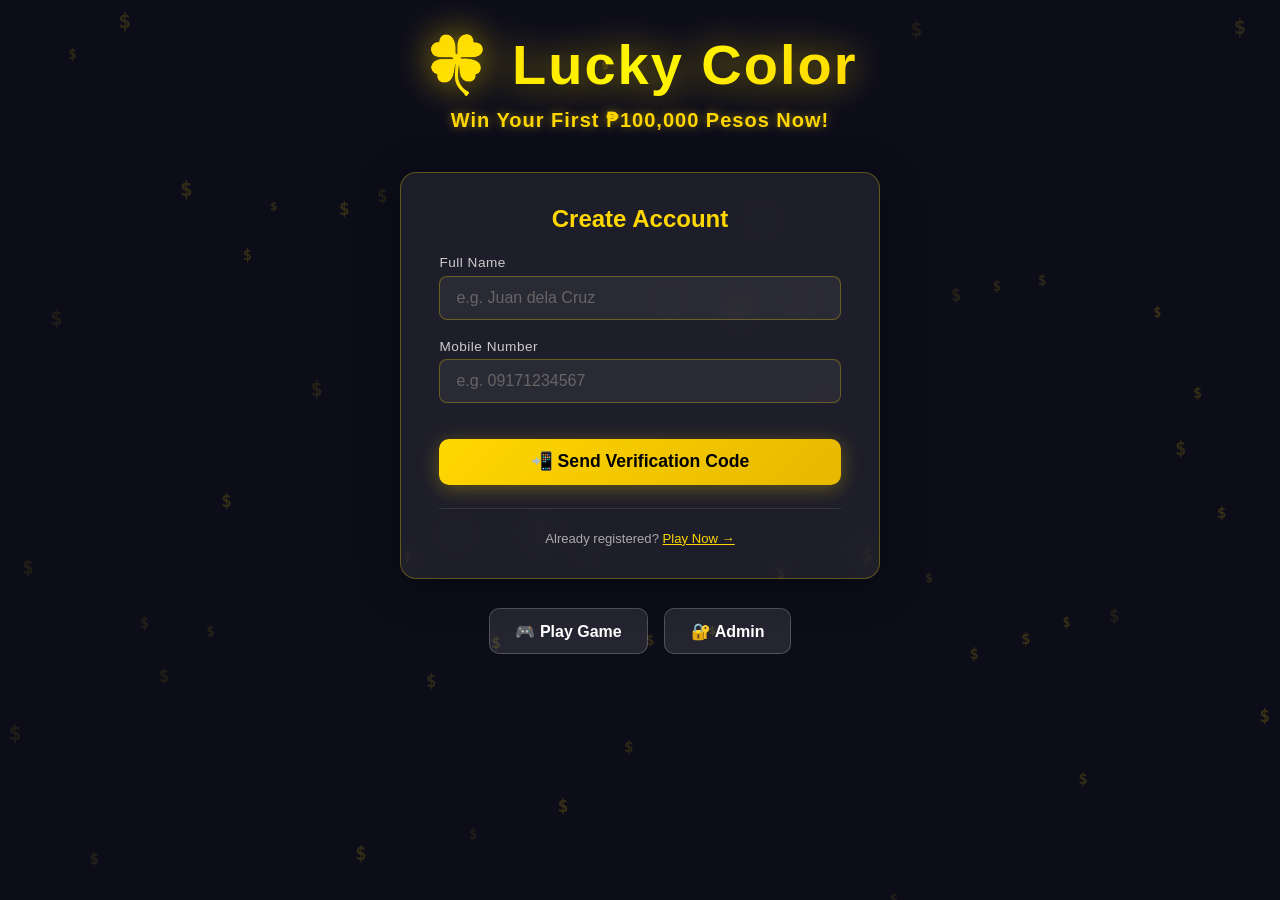
<file: index.html>
<!DOCTYPE html>
<html lang="en">
<head>
  <meta charset="UTF-8" />
  <meta name="viewport" content="width=device-width, initial-scale=1.0" />
  <title>Lucky Color – Win ₱100,000!</title>
  <link rel="stylesheet" href="style.css" />
</head>
<body>

<canvas id="rain-canvas"></canvas>

<div class="page-wrapper">

  <!-- Hero -->
  <div class="hero">
    <div class="logo">🍀 Lucky Color</div>
    <div class="tagline">Win Your First ₱100,000 Pesos Now!</div>
  </div>

  <!-- Sign-up Card -->
  <div class="card">
    <h2>Create Account</h2>

    <form id="signup-form" novalidate autocomplete="off">
      <div class="form-group">
        <label for="full-name">Full Name</label>
        <input type="text" id="full-name" name="full-name"
               placeholder="e.g. Juan dela Cruz" required />
      </div>

      <div class="form-group">
        <label for="phone">Mobile Number</label>
        <input type="tel" id="phone" name="phone"
               placeholder="e.g. 09171234567" required />
      </div>

      <div id="signup-msg" class="msg"></div>

      <button type="submit" class="btn btn-primary mt-2">
        📲 Send Verification Code
      </button>
    </form>

    <hr class="divider" />

    <p class="text-center small">
      Already registered?
      <a href="game.html" style="color:var(--gold);">Play Now →</a>
    </p>
  </div>

  <div class="nav-links">
    <a href="game.html"  class="btn btn-secondary">🎮 Play Game</a>
    <a href="admin.html" class="btn btn-secondary">🔐 Admin</a>
  </div>

</div>

<script src="app.js"></script>
<script>
  const form   = document.getElementById('signup-form');
  const msgEl  = document.getElementById('signup-msg');

  form.addEventListener('submit', function (e) {
    e.preventDefault();
    hideMsg(msgEl);

    const name  = document.getElementById('full-name').value.trim();
    const phone = document.getElementById('phone').value.trim();

    if (!name) {
      showMsg(msgEl, 'Please enter your full name.', 'error'); return;
    }
    if (!/^(09\d{9}|\+639\d{9})$/.test(phone)) {
      showMsg(msgEl, 'Enter a valid PH mobile number (e.g. 09171234567).', 'error'); return;
    }

    // Check if phone already fully registered
    const existing = findUserByPhone(phone);
    if (existing && existing.verified) {
      showMsg(msgEl, 'This number is already registered. You can play now!', 'info');
      setTimeout(() => { window.location.href = 'game.html'; }, 1500);
      return;
    }

    // Generate + "send" OTP (stored in sessionStorage; shown on next page)
    const otp = generateOTP();
    saveOTP(phone, otp);

    // Persist pending user (not yet verified)
    const users = getUsers();
    const idx = users.findIndex(u => u.phone === normalizePhone(phone));
    const record = {
      id: idx >= 0 ? users[idx].id : Date.now(),
      name,
      phone: normalizePhone(phone),
      verified: false,
      registeredAt: new Date().toISOString(),
      balance: 10000,
    };
    if (idx >= 0) users[idx] = record;
    else users.push(record);
    saveUsers(users);

    // Pass name+phone to verify page
    const params = new URLSearchParams({ phone: normalizePhone(phone), name });
    window.location.href = 'verify.html?' + params.toString();
  });
</script>
</body>
</html>
</file>
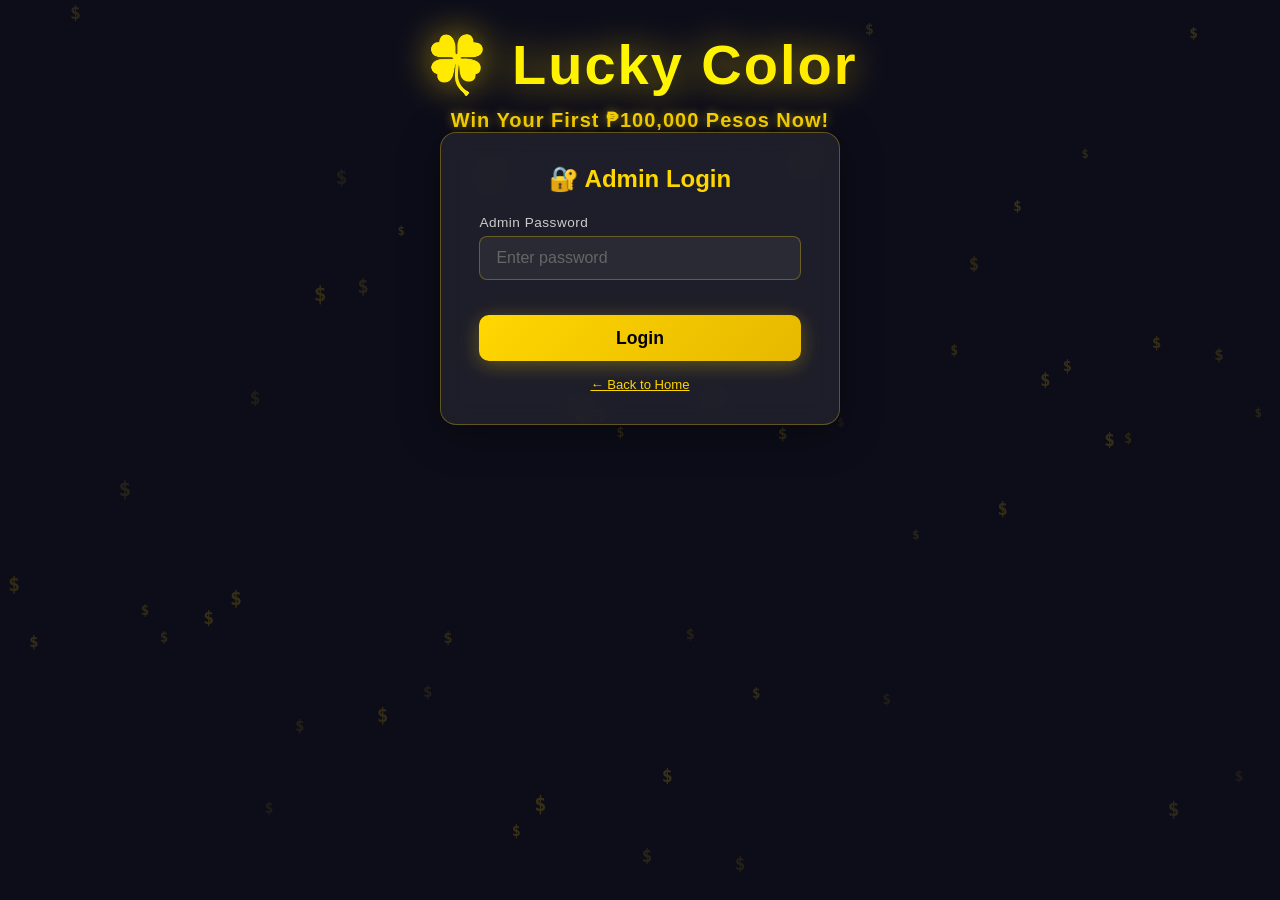
<file: admin.html>
<!DOCTYPE html>
<html lang="en">
<head>
  <meta charset="UTF-8" />
  <meta name="viewport" content="width=device-width, initial-scale=1.0" />
  <title>Admin – Lucky Color</title>
  <link rel="stylesheet" href="style.css" />
  <style>
    /* wider layout for the admin table */
    .page-wrapper { align-items: stretch; }
    .admin-wrap {
      max-width: 860px;
      margin: 0 auto;
      width: 100%;
    }
    .admin-table td:nth-child(6) { white-space: nowrap; }
    .overflow-x { overflow-x: auto; }
  </style>
</head>
<body>

<canvas id="rain-canvas"></canvas>

<div class="page-wrapper">

  <div class="hero admin-wrap">
    <div class="logo">🍀 Lucky Color</div>
    <div class="tagline">Win Your First ₱100,000 Pesos Now!</div>
  </div>

  <!-- ── Login ── -->
  <div id="login-section" class="card" style="max-width:400px; margin:0 auto;">
    <h2>🔐 Admin Login</h2>
    <form id="login-form" novalidate>
      <div class="form-group">
        <label for="admin-pass">Admin Password</label>
        <input type="password" id="admin-pass" placeholder="Enter password" required />
      </div>
      <div id="login-msg" class="msg"></div>
      <button type="submit" class="btn btn-primary mt-2">Login</button>
    </form>
    <p class="text-center small mt-2">
      <a href="index.html" style="color:var(--gold);">← Back to Home</a>
    </p>
  </div>

  <!-- ── Panel ── -->
  <div id="panel-section" style="display:none;" class="admin-wrap">
    <div style="display:flex; justify-content:space-between; align-items:center; flex-wrap:wrap; gap:1rem; margin-bottom:1.2rem;">
      <h2 style="color:var(--gold); font-size:1.4rem;">
        Registered Users
        <span style="font-size:.95rem; color:#aaa; font-weight:400;">
          (<span id="user-count">0</span> total)
        </span>
      </h2>
      <div style="display:flex; gap:.7rem;">
        <button id="refresh-btn" class="btn btn-secondary" type="button">🔄 Refresh</button>
        <button id="logout-btn"  class="btn btn-danger"    type="button">🚪 Logout</button>
      </div>
    </div>

    <div class="overflow-x">
      <table class="admin-table">
        <thead>
          <tr>
            <th>#</th>
            <th>Name</th>
            <th>Phone</th>
            <th>Status</th>
            <th>Balance</th>
            <th>Registered</th>
          </tr>
        </thead>
        <tbody id="users-tbody"></tbody>
      </table>
    </div>

    <p class="text-center small mt-3">
      <a href="index.html" style="color:var(--gold);">← Back to Home</a>
    </p>
  </div>

</div>

<script src="app.js"></script>
<script src="admin.js"></script>
</body>
</html>
</file>
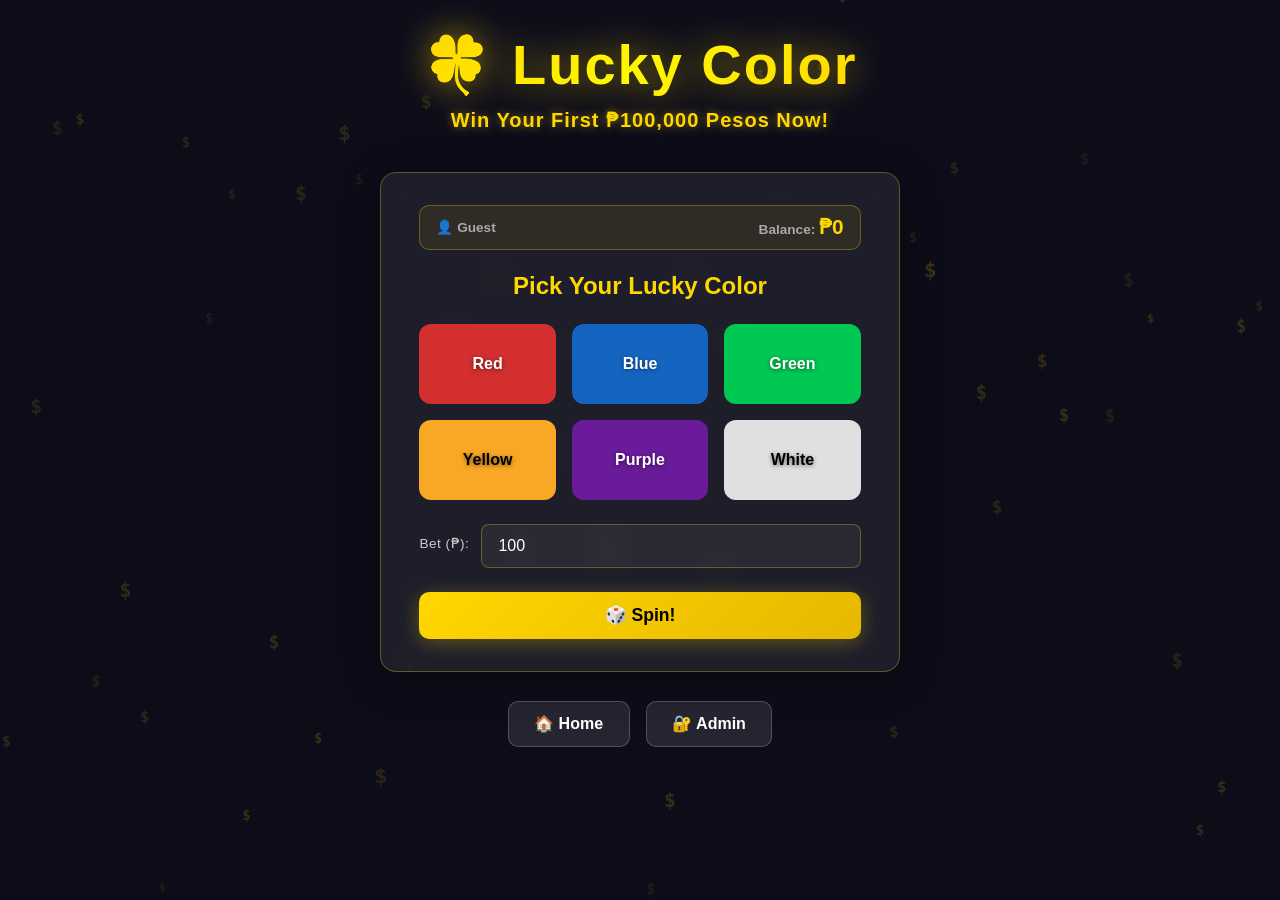
<file: game.html>
<!DOCTYPE html>
<html lang="en">
<head>
  <meta charset="UTF-8" />
  <meta name="viewport" content="width=device-width, initial-scale=1.0" />
  <title>Play – Lucky Color</title>
  <link rel="stylesheet" href="style.css" />
</head>
<body>

<canvas id="rain-canvas"></canvas>

<div class="page-wrapper">

  <div class="hero">
    <div class="logo">🍀 Lucky Color</div>
    <div class="tagline">Win Your First ₱100,000 Pesos Now!</div>
  </div>

  <div class="card" style="max-width:520px;">
    <!-- Balance bar -->
    <div class="balance-bar">
      <span class="lbl">👤 <span id="player-name">—</span></span>
      <span>
        <span class="lbl">Balance: </span>
        <span class="val" id="player-balance">₱0</span>
      </span>
    </div>

    <h2 style="margin-bottom:.8rem;">Pick Your Lucky Color</h2>

    <!-- Color buttons -->
    <div id="color-grid" class="color-grid"></div>

    <!-- Bet row -->
    <div class="bet-row">
      <label for="bet-amount">Bet (₱):</label>
      <input type="number" id="bet-amount" value="100" min="10" step="10" />
    </div>

    <div id="game-msg" class="msg"></div>

    <button id="spin-btn" type="button" class="btn btn-primary mt-1">
      🎲 Spin!
    </button>

    <div id="result-box" class="result-box"></div>
  </div>

  <div class="nav-links">
    <a href="index.html"  class="btn btn-secondary">🏠 Home</a>
    <a href="admin.html"  class="btn btn-secondary">🔐 Admin</a>
  </div>

</div>

<script src="app.js"></script>
<script src="game.js"></script>
</body>
</html>
</file>
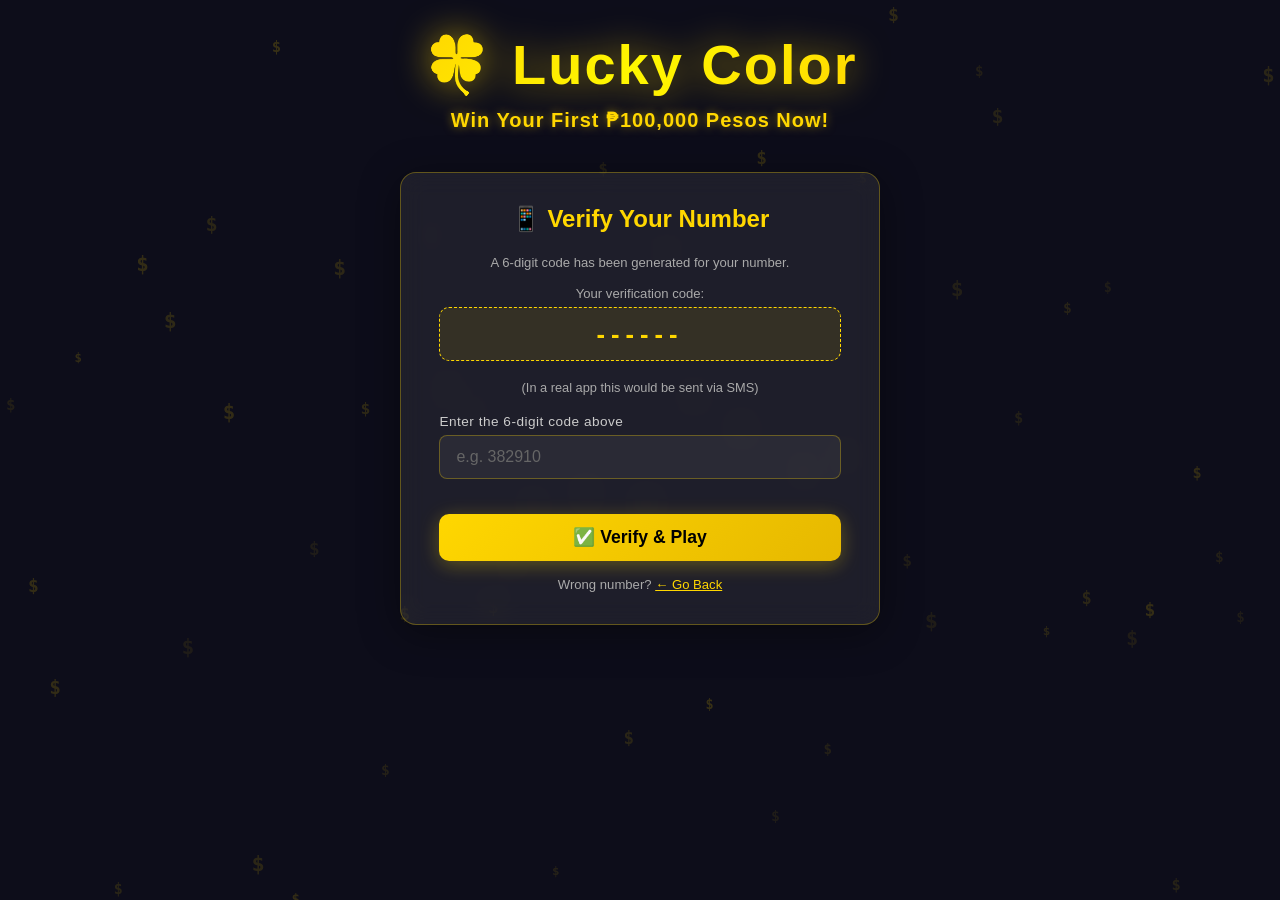
<file: verify.html>
<!DOCTYPE html>
<html lang="en">
<head>
  <meta charset="UTF-8" />
  <meta name="viewport" content="width=device-width, initial-scale=1.0" />
  <title>Verify Number – Lucky Color</title>
  <link rel="stylesheet" href="style.css" />
</head>
<body>

<canvas id="rain-canvas"></canvas>

<div class="page-wrapper">

  <div class="hero">
    <div class="logo">🍀 Lucky Color</div>
    <div class="tagline">Win Your First ₱100,000 Pesos Now!</div>
  </div>

  <div class="card">
    <h2>📱 Verify Your Number</h2>

    <p class="small text-center mt-1" id="phone-display">
      A 6-digit code has been generated for your number.
    </p>

    <!-- The OTP code is shown here (simulating an SMS) -->
    <div class="mt-2" style="text-align:center;">
      <p class="small" style="color:#aaa; margin-bottom:.4rem;">Your verification code:</p>
      <div class="otp-hint" id="otp-display">------</div>
      <p class="otp-label">(In a real app this would be sent via SMS)</p>
    </div>

    <form id="verify-form" novalidate autocomplete="off">
      <div class="form-group">
        <label for="otp-input">Enter the 6-digit code above</label>
        <input type="text" inputmode="numeric" pattern="[0-9]{6}" id="otp-input" name="otp"
               placeholder="e.g. 382910" maxlength="6" required />
      </div>

      <div id="verify-msg" class="msg"></div>

      <button type="submit" class="btn btn-primary mt-2">
        ✅ Verify &amp; Play
      </button>
    </form>

    <p class="text-center small mt-2">
      Wrong number?
      <a href="index.html" style="color:var(--gold);">← Go Back</a>
    </p>
  </div>

</div>

<script src="app.js"></script>
<script>
  const params = new URLSearchParams(window.location.search);
  const phone  = params.get('phone') || '';
  const name   = params.get('name')  || '';

  // Show masked phone
  const display = document.getElementById('phone-display');
  if (phone) {
    const masked = phone.slice(0, 4) + '***' + phone.slice(-3);
    display.textContent = `Code sent to ${masked} (${name})`;
  }

  // Show the generated OTP (simulated SMS)
  const otpDisplay = document.getElementById('otp-display');
  try {
    const stored = JSON.parse(sessionStorage.getItem('lucky_otp'));
    if (stored && stored.phone === phone) {
      otpDisplay.textContent = stored.code;
    }
  } catch (err) { console.error('Failed to load OTP:', err); }

  const form  = document.getElementById('verify-form');
  const msgEl = document.getElementById('verify-msg');

  form.addEventListener('submit', function (e) {
    e.preventDefault();
    hideMsg(msgEl);

    const code = document.getElementById('otp-input').value.trim();

    if (!verifyOTP(phone, code)) {
      showMsg(msgEl, 'Invalid or expired code. Please check and try again.', 'error');
      return;
    }

    // Mark user as verified
    const users = getUsers();
    const idx = users.findIndex(u => u.phone === phone);
    if (idx >= 0) {
      users[idx].verified = true;
      users[idx].verifiedAt = new Date().toISOString();
      saveUsers(users);
    }

    clearOTP();
    showMsg(msgEl, '✅ Verified! Redirecting to the game…', 'success');

    // Store logged-in user id in sessionStorage
    if (idx >= 0) {
      sessionStorage.setItem('lucky_user_id', users[idx].id);
    }

    setTimeout(() => { window.location.href = 'game.html'; }, 1200);
  });
</script>
</body>
</html>
</file>
<file: style.css>
/* ===== Base Reset ===== */
*, *::before, *::after { box-sizing: border-box; margin: 0; padding: 0; }

:root {
  --gold:   #ffd700;
  --green:  #00c853;
  --red:    #d32f2f;
  --blue:   #1565c0;
  --yellow: #f9a825;
  --purple: #6a1b9a;
  --dark:   #0d0d1a;
  --card:   rgba(255,255,255,0.07);
  --border: rgba(255,215,0,0.3);
}

body {
  font-family: 'Segoe UI', sans-serif;
  background: var(--dark);
  color: #fff;
  min-height: 100vh;
  overflow-x: hidden;
}

/* ===== Dollar Rain ===== */
#rain-canvas {
  position: fixed;
  top: 0; left: 0;
  width: 100%; height: 100%;
  pointer-events: none;
  z-index: 0;
  opacity: 0.18;
}

/* ===== Layout ===== */
.page-wrapper {
  position: relative;
  z-index: 1;
  display: flex;
  flex-direction: column;
  align-items: center;
  min-height: 100vh;
  padding: 2rem 1rem 4rem;
}

/* ===== Header / Hero ===== */
.hero {
  text-align: center;
  margin-bottom: 2.5rem;
}

.hero .logo {
  font-size: 3.5rem;
  font-weight: 900;
  letter-spacing: 2px;
  background: linear-gradient(135deg, var(--gold), #fff700, var(--gold));
  background-clip: text;
  -webkit-background-clip: text;
  -webkit-text-fill-color: transparent;
  text-shadow: none;
  filter: drop-shadow(0 0 18px rgba(255,215,0,0.6));
}

.hero .tagline {
  margin-top: .6rem;
  font-size: 1.25rem;
  font-weight: 600;
  color: var(--gold);
  letter-spacing: 1px;
  text-shadow: 0 0 10px rgba(255,215,0,0.5);
}

/* ===== Card ===== */
.card {
  background: var(--card);
  border: 1px solid var(--border);
  border-radius: 16px;
  padding: 2rem 2.4rem;
  width: 100%;
  max-width: 480px;
  backdrop-filter: blur(12px);
  box-shadow: 0 8px 40px rgba(0,0,0,0.4);
}

.card h2 {
  font-size: 1.5rem;
  color: var(--gold);
  margin-bottom: 1.4rem;
  text-align: center;
}

/* ===== Form ===== */
.form-group {
  margin-bottom: 1.2rem;
}

label {
  display: block;
  font-size: .85rem;
  color: #ccc;
  margin-bottom: .35rem;
  letter-spacing: .5px;
}

input[type="text"],
input[type="tel"],
input[type="number"],
input[type="password"] {
  width: 100%;
  padding: .75rem 1rem;
  border-radius: 8px;
  border: 1px solid var(--border);
  background: rgba(255,255,255,0.06);
  color: #fff;
  font-size: 1rem;
  outline: none;
  transition: border-color .2s, box-shadow .2s;
}

input:focus {
  border-color: var(--gold);
  box-shadow: 0 0 0 3px rgba(255,215,0,0.15);
}

input::placeholder { color: #666; }

/* ===== Buttons ===== */
.btn {
  display: inline-flex;
  align-items: center;
  justify-content: center;
  gap: .5rem;
  padding: .8rem 1.6rem;
  border-radius: 10px;
  font-size: 1rem;
  font-weight: 700;
  cursor: pointer;
  border: none;
  transition: transform .15s, box-shadow .15s, opacity .2s;
  text-decoration: none;
}

.btn:hover  { transform: translateY(-2px); }
.btn:active { transform: translateY(0); }

.btn-primary {
  background: linear-gradient(135deg, var(--gold), #e6b800);
  color: #000;
  width: 100%;
  font-size: 1.1rem;
  box-shadow: 0 4px 20px rgba(255,215,0,0.3);
}
.btn-primary:hover { box-shadow: 0 6px 28px rgba(255,215,0,0.5); }

.btn-secondary {
  background: rgba(255,255,255,0.1);
  color: #fff;
  border: 1px solid rgba(255,255,255,0.2);
}

.btn-danger {
  background: var(--red);
  color: #fff;
}

/* ===== Alert / message ===== */
.msg {
  padding: .65rem 1rem;
  border-radius: 8px;
  font-size: .9rem;
  margin-top: .8rem;
  display: none;
}
.msg.show { display: block; }
.msg.error   { background: rgba(211,47,47,0.25); border: 1px solid #d32f2f; color: #ff8a80; }
.msg.success { background: rgba(0,200,83,0.2);  border: 1px solid #00c853; color: #b9f6ca; }
.msg.info    { background: rgba(21,101,192,0.25);border: 1px solid #1565c0; color: #90caf9; }

/* ===== OTP boxes ===== */
.otp-hint {
  font-size: 1.6rem;
  font-weight: 800;
  letter-spacing: 6px;
  text-align: center;
  color: var(--gold);
  background: rgba(255,215,0,0.1);
  border: 1px dashed var(--gold);
  border-radius: 10px;
  padding: .7rem 1rem;
  margin-bottom: 1.2rem;
}

.otp-label {
  font-size: .8rem;
  color: #aaa;
  text-align: center;
  margin-bottom: 1.2rem;
}

/* ===== Lucky Color Swatches ===== */
.color-grid {
  display: grid;
  grid-template-columns: repeat(3, 1fr);
  gap: 1rem;
  margin: 1.5rem 0;
}

.color-btn {
  height: 80px;
  border-radius: 12px;
  font-size: 1rem;
  font-weight: 700;
  color: #fff;
  border: 3px solid transparent;
  cursor: pointer;
  transition: transform .15s, border-color .2s, box-shadow .2s;
  text-shadow: 0 1px 4px rgba(0,0,0,0.5);
}

.color-btn:hover  { transform: scale(1.06); }
.color-btn.selected {
  border-color: #fff;
  box-shadow: 0 0 0 4px rgba(255,255,255,0.25);
  transform: scale(1.06);
}

.color-red    { background: var(--red); }
.color-blue   { background: var(--blue); }
.color-green  { background: var(--green); }
.color-yellow { background: var(--yellow); color: #000; }
.color-purple { background: var(--purple); }
.color-white  { background: #e0e0e0; color: #000; }

/* ===== Spin result ===== */
.result-box {
  text-align: center;
  padding: 1.5rem;
  border-radius: 14px;
  margin-top: 1.2rem;
  font-size: 1.4rem;
  font-weight: 800;
  display: none;
}
.result-box.show { display: block; }
.result-box.win  { background: rgba(0,200,83,0.2); color: #b9f6ca; border: 1px solid var(--green); }
.result-box.lose { background: rgba(211,47,47,0.2); color: #ff8a80; border: 1px solid var(--red); }

/* ===== Bet controls ===== */
.bet-row {
  display: flex;
  align-items: center;
  gap: .75rem;
  margin-bottom: 1rem;
}
.bet-row label { white-space: nowrap; flex-shrink: 0; }
.bet-row input  { flex: 1; }

/* ===== Balance ===== */
.balance-bar {
  display: flex;
  justify-content: space-between;
  align-items: center;
  background: rgba(255,215,0,0.08);
  border: 1px solid var(--border);
  border-radius: 10px;
  padding: .6rem 1rem;
  margin-bottom: 1.4rem;
  font-weight: 700;
}
.balance-bar .lbl { font-size: .85rem; color: #aaa; }
.balance-bar .val { font-size: 1.3rem; color: var(--gold); }

/* ===== Admin table ===== */
.admin-table {
  width: 100%;
  border-collapse: collapse;
  font-size: .9rem;
  margin-top: 1rem;
}
.admin-table th {
  background: rgba(255,215,0,0.15);
  color: var(--gold);
  padding: .65rem .8rem;
  text-align: left;
  border-bottom: 1px solid var(--border);
}
.admin-table td {
  padding: .6rem .8rem;
  border-bottom: 1px solid rgba(255,255,255,0.06);
  vertical-align: top;
}
.admin-table tr:hover td { background: rgba(255,255,255,0.04); }

.badge {
  display: inline-block;
  padding: .2rem .55rem;
  border-radius: 20px;
  font-size: .75rem;
  font-weight: 700;
}
.badge-verified   { background: rgba(0,200,83,0.25); color: #b9f6ca; }
.badge-unverified { background: rgba(211,47,47,0.25); color: #ff8a80; }

/* ===== Nav / links ===== */
.nav-links {
  display: flex;
  gap: 1rem;
  margin-top: 1.8rem;
  flex-wrap: wrap;
  justify-content: center;
}

/* ===== Misc ===== */
.text-center { text-align: center; }
.mt-1 { margin-top: .5rem; }
.mt-2 { margin-top: 1rem; }
.mt-3 { margin-top: 1.5rem; }
.small { font-size: .82rem; color: #aaa; }

.divider {
  border: none;
  border-top: 1px solid rgba(255,255,255,0.1);
  margin: 1.4rem 0;
}

/* ===== Responsive ===== */
@media (max-width: 520px) {
  .hero .logo { font-size: 2.4rem; }
  .card { padding: 1.4rem 1.2rem; }
  .color-grid { grid-template-columns: repeat(2, 1fr); }
}
</file>
